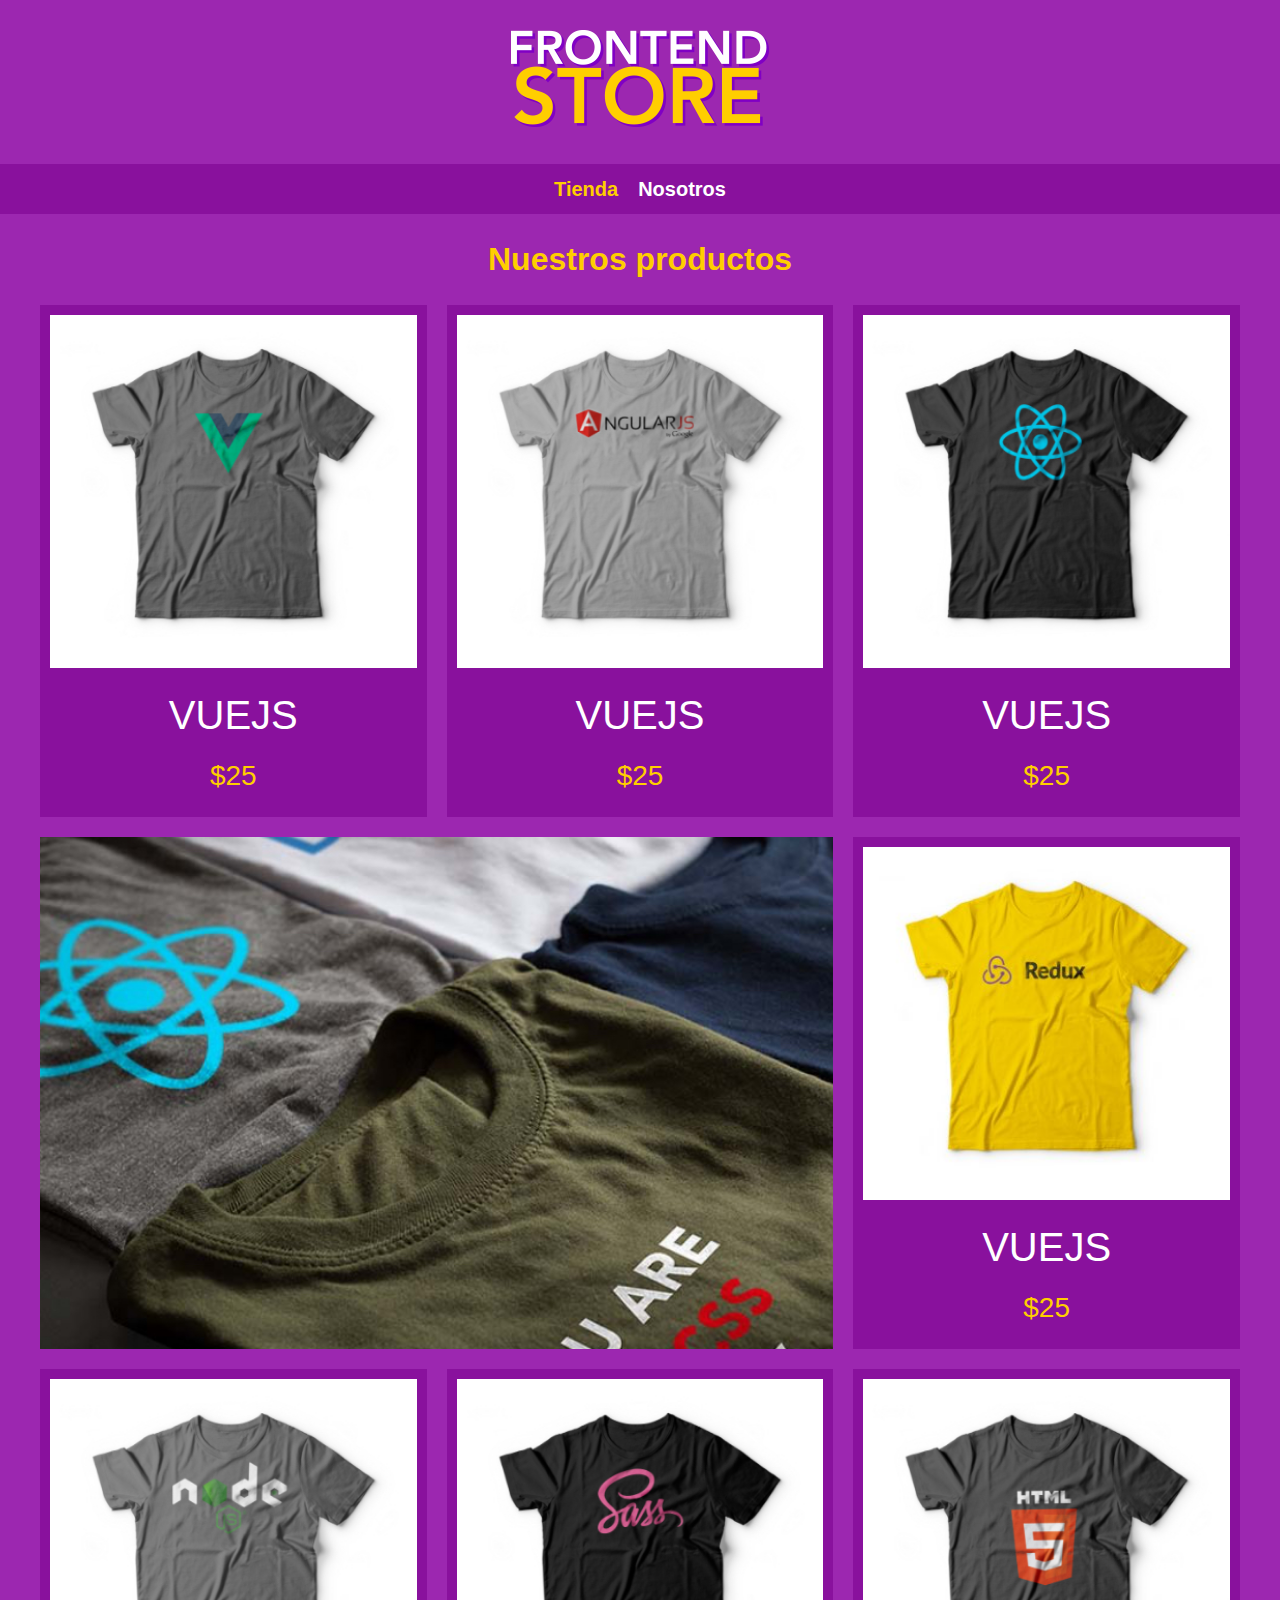
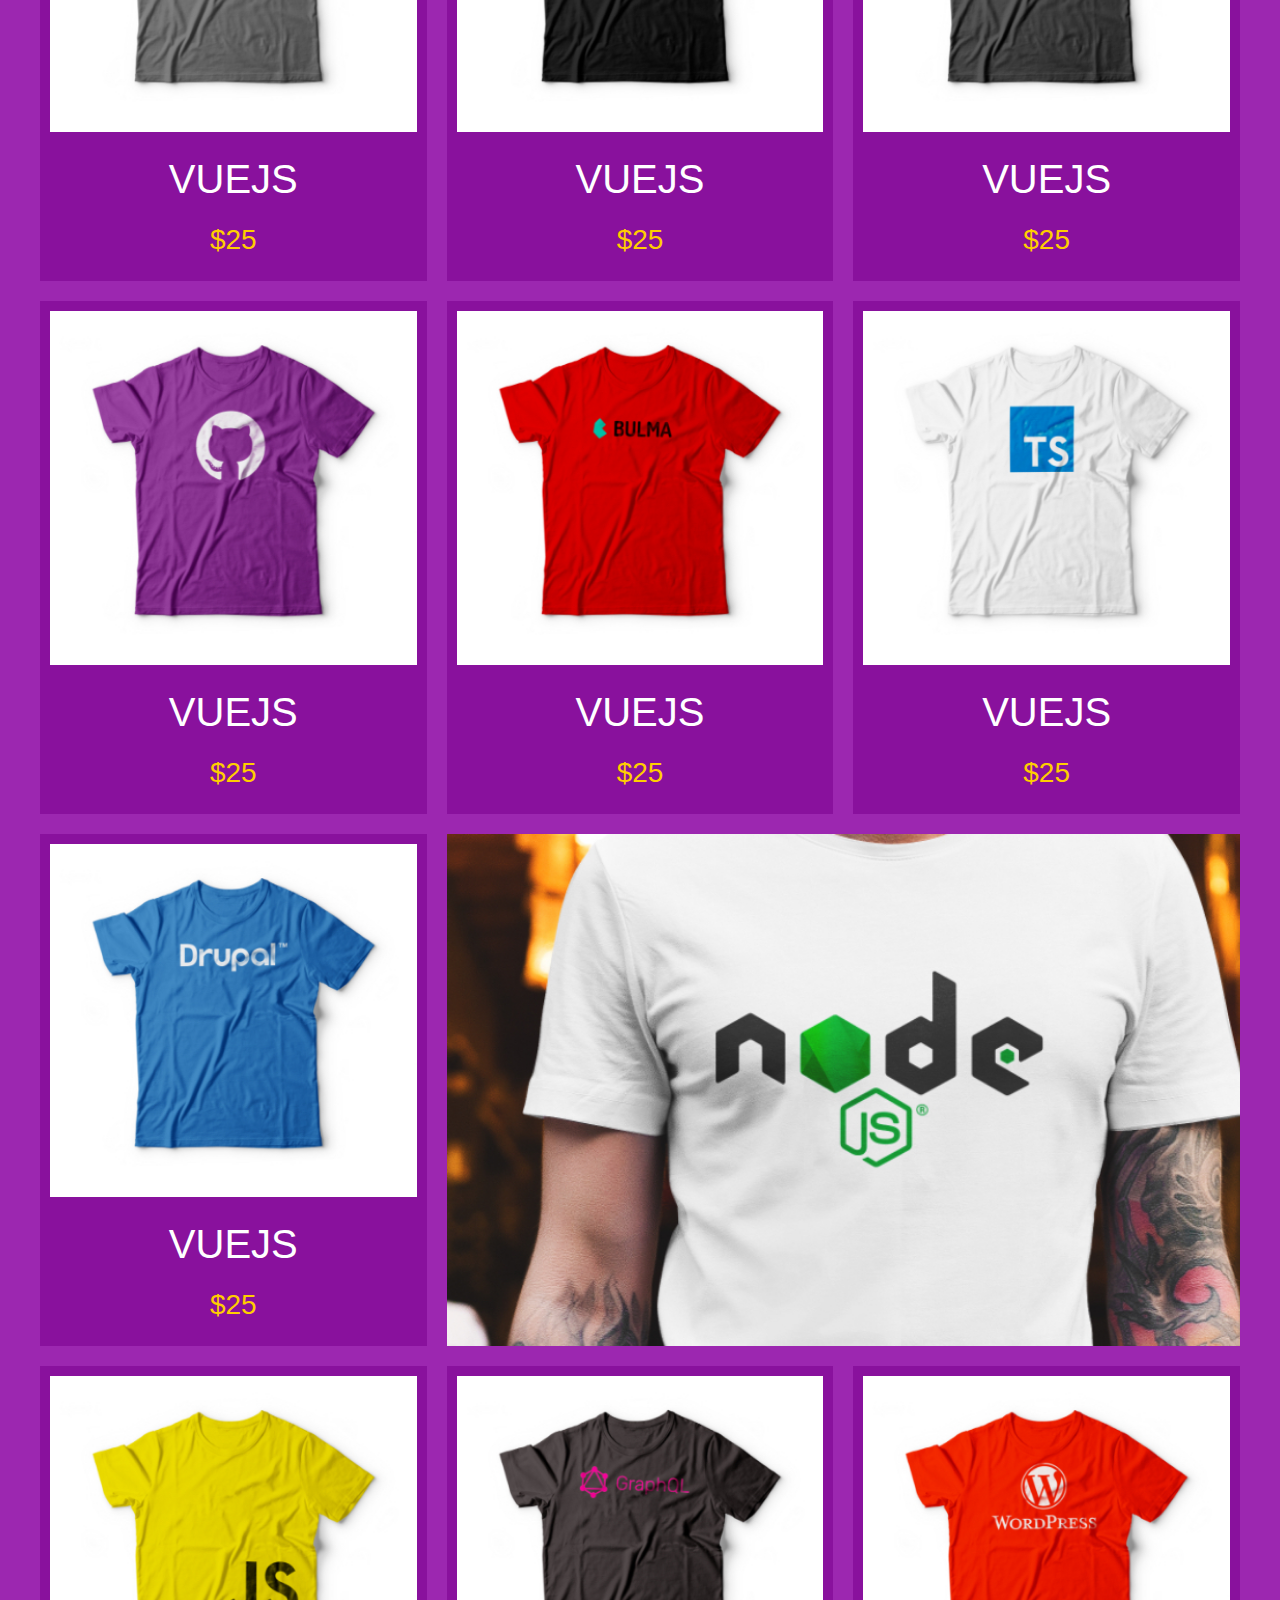
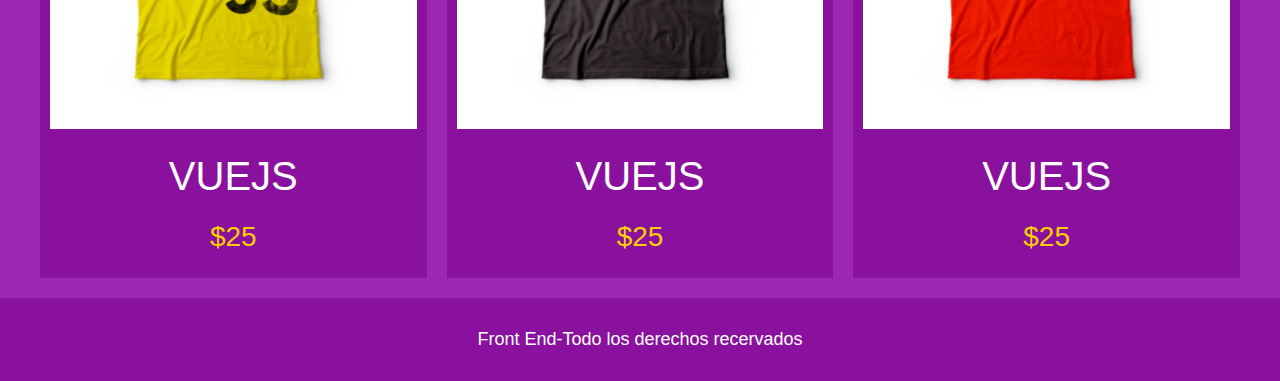
<file: index.html>
<!DOCTYPE html>
<html lang="en">
<head>
    <meta charset="UTF-8">
    <meta http-equiv="X-UA-Compatible" content="IE=edge">
    <meta name="viewport" content="width=device-width, initial-scale=1.0">
    <title>Proyecto-Store-cusco</title>
    <!--  -->
    <link href="https://fonts.googleapis.com/css2?family=Krub:wght@400;700&family=Roboto:ital,wght@0,100;1,100&display=swap" rel="stylesheet">
    <link rel="stylesheet" href="stilos.css">
    <link rel="stylesheet" href="css/normalize.css">
</head>
<body>
    <header class="header">
        <a href="index.html">
            <img class="header__logo" src="img/logo.png" alt="logotipo">
        </a>
    </header>
    <nav class="navegacion">
        <a class="navegacion_enlace navegacion_enlace--activo" href="index.html">Tienda</a>
        <a class="navegacion_enlace" href="nosotros.html">Nosotros</a>
    </nav>
    <main class="contenedor">
        <h1>Nuestros productos</h1>
        <div class="grid">
            <div class="producto">
                <a href="productos.html">
                    <img class="producto-img" src="img/1.jpg" alt="productos">
                    <div class="producto-info">
                        <p class="producto-name">VUEJS</p>
                        <p class="producto-price">$25</p>
                    </div>
                </a>
            </div>
            <!-- fin de producto -->
            <div class="producto">
                <a href="productos.html">
                    <img class="producto-img" src="img/2.jpg" alt="productos">
                    <div class="producto-info">
                        <p class="producto-name">VUEJS</p>
                        <p class="producto-price">$25</p>
                    </div>
                </a>
            </div>
            <!-- fin de producto -->
            <div class="producto">
                <a href="productos.html">
                    <img class="producto-img" src="img/3.jpg" alt="productos">
                    <div class="producto-info">
                        <p class="producto-name">VUEJS</p>
                        <p class="producto-price">$25</p>
                    </div>
                </a>
            </div>
            <!-- fin de producto -->
            <div class="producto">
                <a href="productos.html">
                    <img class="producto-img" src="img/4.jpg" alt="productos">
                    <div class="producto-info">
                        <p class="producto-name">VUEJS</p>
                        <p class="producto-price">$25</p>
                    </div>
                </a>
            </div>
            <!-- fin de producto -->
            <div class="producto">
                <a href="productos.html">
                    <img class="producto-img" src="img/5.jpg" alt="productos">
                    <div class="producto-info">
                        <p class="producto-name">VUEJS</p>
                        <p class="producto-price">$25</p>
                    </div>
                </a>
            </div>
            <!-- fin de producto -->
            <div class="producto">
                <a href="productos.html">
                    <img class="producto-img" src="img/6.jpg" alt="productos">
                    <div class="producto-info">
                        <p class="producto-name">VUEJS</p>
                        <p class="producto-price">$25</p>
                    </div>
                </a>
            </div>
            <!-- fin de producto -->
            <div class="producto">
                <a href="productos.html">
                    <img class="producto-img" src="img/7.jpg" alt="productos">
                    <div class="producto-info">
                        <p class="producto-name">VUEJS</p>
                        <p class="producto-price">$25</p>
                    </div>
                </a>
            </div>
            <!-- fin de producto -->
            <div class="producto">
                <a href="productos.html">
                    <img class="producto-img" src="img/8.jpg" alt="productos">
                    <div class="producto-info">
                        <p class="producto-name">VUEJS</p>
                        <p class="producto-price">$25</p>
                    </div>
                </a>
            </div>
            <!-- fin de producto -->
            <div class="producto">
                <a href="productos.html">
                    <img class="producto-img" src="img/9.jpg" alt="productos">
                    <div class="producto-info">
                        <p class="producto-name">VUEJS</p>
                        <p class="producto-price">$25</p>
                    </div>
                </a>
            </div>
            <!-- fin de producto -->
            <div class="producto">
                <a href="productos.html">
                    <img class="producto-img" src="img/10.jpg" alt="productos">
                    <div class="producto-info">
                        <p class="producto-name">VUEJS</p>
                        <p class="producto-price">$25</p>
                    </div>
                </a>
            </div>
            <!-- fin de producto -->
            <div class="producto">
                <a href="productos.html">
                    <img class="producto-img" src="img/11.jpg" alt="productos">
                    <div class="producto-info">
                        <p class="producto-name">VUEJS</p>
                        <p class="producto-price">$25</p>
                    </div>
                </a>
            </div>
            <!-- fin de producto -->
            <div class="producto">
                <a href="productos.html">
                    <img class="producto-img" src="img/12.jpg" alt="productos">
                    <div class="producto-info">
                        <p class="producto-name">VUEJS</p>
                        <p class="producto-price">$25</p>
                    </div>
                </a>
            </div>
            <!-- fin de producto -->
            <div class="producto">
                <a href="productos.html">
                    <img class="producto-img" src="img/13.jpg" alt="productos">
                    <div class="producto-info">
                        <p class="producto-name">VUEJS</p>
                        <p class="producto-price">$25</p>
                    </div>
                </a>
            </div>
            <!-- fin de producto -->
            <div class="producto">
                <a href="productos.html">
                    <img class="producto-img" src="img/14.jpg" alt="productos">
                    <div class="producto-info">
                        <p class="producto-name">VUEJS</p>
                        <p class="producto-price">$25</p>
                    </div>
                </a>
            </div>
            <!-- fin de producto -->
            <div class="grafico grafico--camisas"></div>
            <div class="grafico grafico--nodes"></div>
        </div>
    </main>

    <!-- fooder -->
    <footer class="fooder">
        <p class="fooder__text">Front End-Todo los derechos recervados</p>
    </footer>
</body>
</html>
</file>
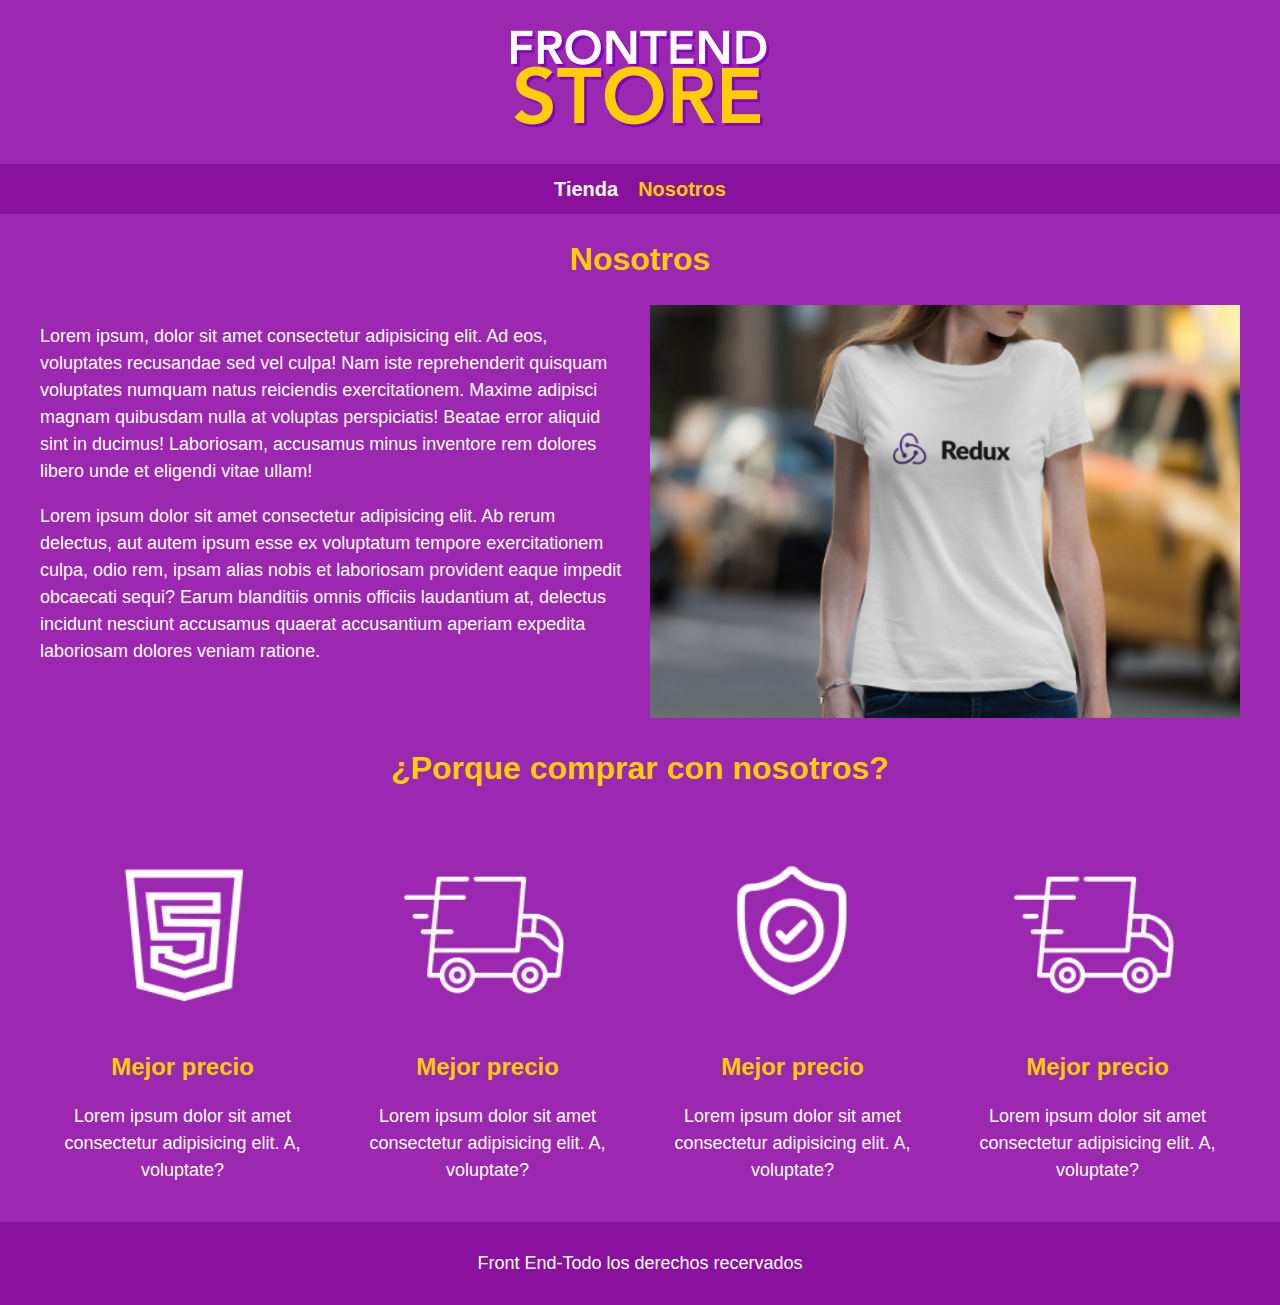
<file: nosotros.html>
<!DOCTYPE html>
<html lang="en">
<head>
    <meta charset="UTF-8">
    <meta http-equiv="X-UA-Compatible" content="IE=edge">
    <meta name="viewport" content="width=device-width, initial-scale=1.0">
    <title>Proyecto-Store-cusco</title>
    <!--  -->
    <link href="https://fonts.googleapis.com/css2?family=Krub:wght@400;700&family=Roboto:ital,wght@0,100;1,100&display=swap" rel="stylesheet">
    <link rel="stylesheet" href="stilos.css">
    <link rel="stylesheet" href="css/normalize.css">
</head>
<body>
    <header class="header">
        <a href="index.html">
            <img class="header__logo" src="img/logo.png" alt="logotipo">
        </a>
    </header>
    <nav class="navegacion">
        <a class="navegacion_enlace" href="index.html">Tienda</a>
        <a class="navegacion_enlace navegacion_enlace--activo" href="nosotros.html">Nosotros</a>
    </nav>
    <main class="contenedor">
        <h1>Nosotros</h1>
        <div class="nosotros">
            <div class="nosotros--contenido">
                <p>Lorem ipsum, dolor sit amet consectetur adipisicing elit. Ad eos, voluptates recusandae 
                    sed vel culpa! Nam iste reprehenderit quisquam voluptates numquam natus reiciendis exercitationem. 
                    Maxime adipisci magnam quibusdam nulla at voluptas perspiciatis! Beatae error aliquid sint in ducimus! 
                    Laboriosam, accusamus minus inventore rem dolores libero 
                    unde et eligendi vitae ullam!
                </p>
                <p>Lorem ipsum dolor sit amet consectetur adipisicing elit. Ab rerum delectus,
                     aut autem ipsum esse ex voluptatum tempore exercitationem culpa, odio rem, ipsam 
                     alias nobis et laboriosam provident eaque impedit obcaecati sequi? Earum 
                     blanditiis omnis officiis laudantium at, delectus incidunt nesciunt accusamus
                      quaerat accusantium aperiam 
                    expedita laboriosam dolores veniam ratione.
                </p>
            </div>
            <img class="nosotros-img" src="img/nosotros.jpg" alt="">
        </div>
    </main>
    <section class="contenedor comprar">
        <h2 class="comprar--titulo">¿Porque comprar con nosotros?</h2>
        <div class="bloques">
            <div class="bloque">
                <img  class="bloque__imagen" src="img/icono_2.png" alt="">
                <h3 class="bloque-titulo"> Mejor precio</h3>
                <p>Lorem ipsum dolor sit amet consectetur adipisicing elit. A, voluptate?</p>
            </div><!-- bloque -->
            <div class="bloque">
                <img class="bloque__imagen" src="img/icono_3.png" alt="">
                <h3 class="bloque-titulo"> Mejor precio</h3>
                <p>Lorem ipsum dolor sit amet consectetur adipisicing elit. A, voluptate?</p>
            </div><!-- bloque -->
            <div class="bloque">
                <img class="bloque__imagen" src="img/icono_4.png" alt="">
                <h3 class="bloque-titulo"> Mejor precio</h3>
                <p>Lorem ipsum dolor sit amet consectetur adipisicing elit. A, voluptate?</p>
            </div><!-- bloque -->
            <div class="bloque">
                <img class="bloque__imagen" src="img/icono_3.png" alt="">
                <h3 class="bloque-titulo"> Mejor precio</h3>
                <p>Lorem ipsum dolor sit amet consectetur adipisicing elit. A, voluptate?</p>
            </div><!-- bloque -->
        </div><!-- bloques -->
    </section>

    <!-- fooder -->
    <footer class="fooder">
        <p class="fooder__text">Front End-Todo los derechos recervados</p>
    </footer>
</body>
</html>
</file>
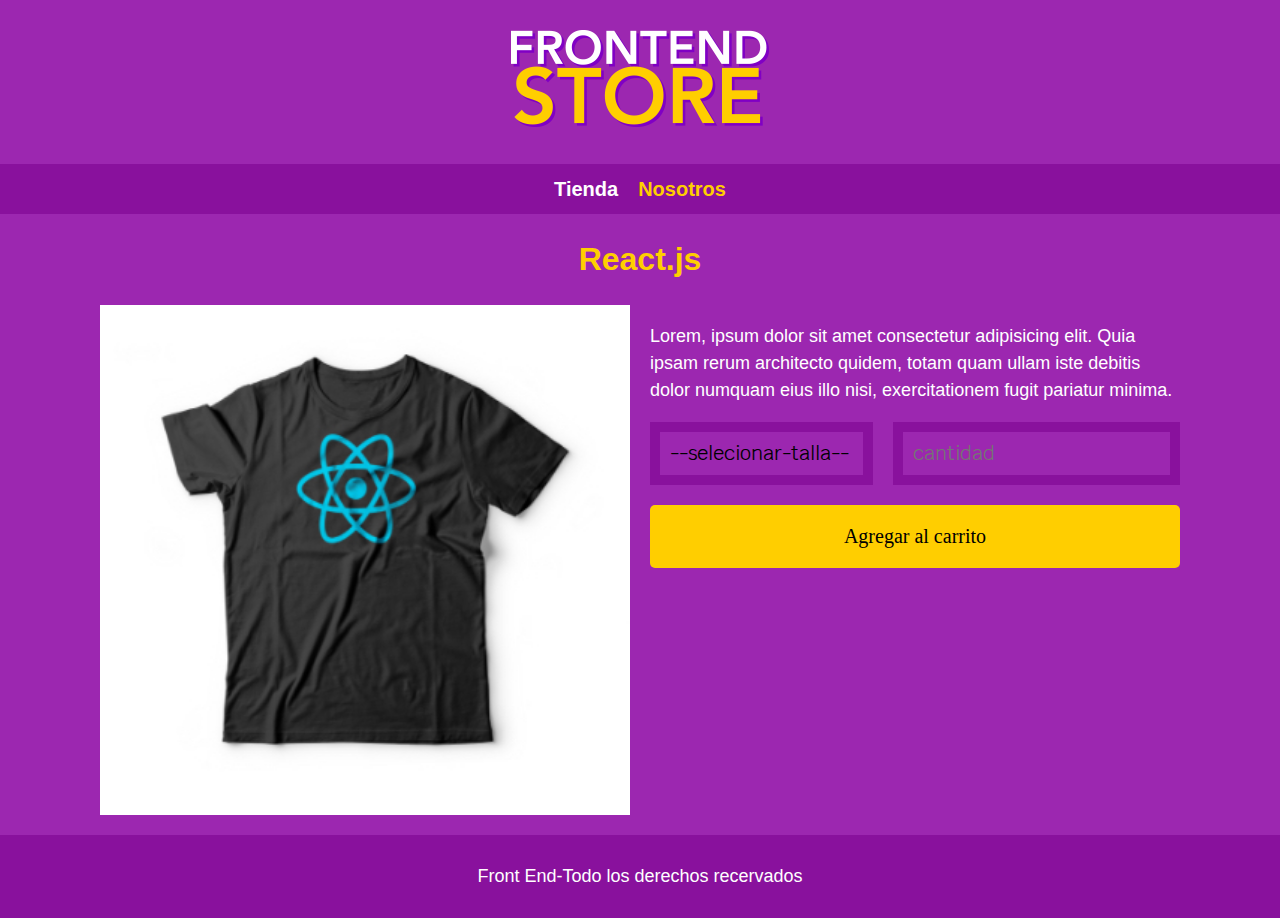
<file: productos.html>
<!DOCTYPE html>
<html lang="en">
<head>
    <meta charset="UTF-8">
    <meta http-equiv="X-UA-Compatible" content="IE=edge">
    <meta name="viewport" content="width=device-width, initial-scale=1.0">
    <title>Proyecto-Store-cusco</title>
    <!--  -->
    <link href="https://fonts.googleapis.com/css2?family=Krub:wght@400;700&family=Roboto:ital,wght@0,100;1,100&display=swap" rel="stylesheet">
    <link rel="stylesheet" href="stilos.css">
    <link rel="stylesheet" href="css/normalize.css">
</head>
<body>
    <header class="header">
        <a href="index.html">
            <img class="header__logo" src="img/logo.png" alt="logotipo">
        </a>
    </header>
    <nav class="navegacion">
        <a class="navegacion_enlace" href="index.html">Tienda</a>
        <a class="navegacion_enlace navegacion_enlace--activo" href="nosotros.html">Nosotros</a>
    </nav>
    <main class="contenedor">
        <h1>React.js</h1>
        <div class="camisa">
            <img class="camisa-img" src="img/3.jpg" alt="">
            <div class="camisa__contenido">
                <p>Lorem, ipsum dolor sit amet consectetur adipisicing elit. Quia ipsam rerum 
                    architecto quidem, totam quam ullam iste debitis dolor numquam eius illo nisi,
                     exercitationem fugit pariatur minima.
                </p>
                <form class="formulario">
                    <select class="formulario__campo">
                        <option value="" disabled selected>--selecionar-talla--</option>
                        <option value="">pequeña</option>
                        <option value="">mediana</option>
                        <option value="">Grande</option>
                    </select>
                    <input class="formulario__campo" type="number" placeholder="cantidad" min="1">
                    <input class="formulario__submit" type="submit" value="Agregar al carrito">
                </form>
            </div>
        </div>
    </main>

    <!-- fooder -->
    <footer class="fooder">
        <p class="fooder__text">Front End-Todo los derechos recervados</p>
    </footer>
</body>
</html>
</file>
<file: stilos.css>
:root{
    --primario:#9c27b0;
    --primario-oscuro:#89119d;
    --secundario:#ffce00;
    --secundario-oscuro:rgb(233,287,2);
    --blaco:#fff;
    --negro:#000;
}
html{
    box-sizing: border-box;
    font-size: 62.5%;
}
/*  */
*, *:after, *:before{
    box-sizing: inherit;
}
body{
    background-color: var(--primario);
    font-family: 'Krub', sans-serif;
    font-size: 1.6rem;
    line-height: 1.5;
}
p{
    font-size: 1.8rem;
    font-family: Arial, Helvetica, sans-serif;
    color: var(--blaco);
}
a{
    text-decoration: none;
}
img{
    width: 100%;
}
.contenedor{
    max-width: 120rem;
    margin:0 auto;
}
h1,h2,h3{
    text-align: center;
    font-family: Arial, Helvetica, sans-serif ;
}
h1{
    font-size: 4rem;
    color: var(--secundario);
}
h2{
    font-size: 3.2rem;
    color: var(--secundario);
}
h3{
    font-size: 2.4rem;
    color: var(--secundario);
}
.header{
    display: flex;
    justify-content: center;
}
.header__logo{
    margin: 3rem 0;
}
/* navegacion */
.navegacion{
    background-color: var(--primario-oscuro);
    padding: 1rem 0;
    display: flex;
    justify-content: center;
}
.navegacion_enlace{
    font-family: Arial, Helvetica, sans-serif;
    font-weight: bold;
    margin: 0 10px;
    color: #fff;
    font-size: 2rem;
}
.navegacion_enlace--activo,
.navegacion_enlace:hover{
    color: var(--secundario);
}

/* fooder */
.fooder{
    background-color: var(--primario-oscuro);
    padding: 1rem 0;
    margin-top: 2rem;
}
.fooder__text{
    font-family: 'Segoe UI', Tahoma, Geneva, Verdana, sans-serif;
    text-align: center;
}
/* grid */
.grid{
    display: grid;
    gap: 2rem;
}
@media (min-width: 768px ) {
    .grid{
        grid-template-columns: repeat(3,1fr);
        }
}
/* productos */
.producto{
    background-color: var(--primario-oscuro);
    padding: 1rem;
}
.producto-img{
   /*  width: 100%; */
}
.producto-info{

}
.producto-name{
    font-size: 4rem;
}
.producto-price{
    font-size: 2.8rem;
    color: var(--secundario);
}
.producto-name,
.producto-price{
    font-family: Arial, Helvetica, sans-serif;
    margin: 1rem 0;
    text-align: center;
}
.grafico{
    min-height: 30rem;
    background-repeat: no-repeat;
    background-size: cover;
    grid-column: 1/3;
}
.grafico--camisas{
    grid-row: 2/3;
    background-image: url(img/grafico1.jpg);
}
.grafico--nodes{
    background-image: url(img/grafico2.jpg);
    grid-row: 8/9;
}
@media (min-width: 768px ) {
    .grafico--nodes{
        grid-row: 5/6;
        grid-column: 2/4;
    }
}
/* nosotros */
.nosotros{
    display: grid;
    grid-template-rows:repeat(2,auto) ;
}
/* Nosotros */
@media (min-width: 768px ){
    .nosotros{
        display: grid;
        grid-template-columns: repeat(2,1fr);
        column-gap: 2rem;
    }
}
.nosotros--contenido{

}
.nosotros-img{
    grid-row:1/2 ;
/*     width: 100%; */
}
@media (min-width: 768px ){
    .nosotros-img{
        grid-column: 2/3;
    }
}
.bloques{
    display: grid;
    grid-template-columns:repeat(2,1fr);
    gap: 2rem;
}
@media (min-width: 768px ){
    .bloques{
        grid-template-columns:repeat(4,1fr);
    }
}

.bloque{
    text-align: center;
}
.bloque__imagen{
    width: 100%;
}
.bloque-titulo{
    margin: 0;
}
/* pagina del producto */
@media (min-width: 768px ){
    .camisa{
        display: grid;
        grid-template-columns: repeat(2,1fr);
        column-gap: 2rem;
    }
}
.formulario{
    display: grid;
    grid-template-columns: repeat(2,1fr);
    gap: 2rem;
}
.formulario__campo{
    border: 1rem solid var(--primario-oscuro);
    background-color: transparent;
    color: var(--negro);
    font-size: 2rem;
    padding: 1rem;
    appearance: none;
}
.formulario__submit{
    background-color: var(--secundario);
    border: none;
    font-size: 2rem;
    font-family: Georgia, 'Times New Roman', Times, serif;
    padding: 2rem;
    border-radius: .5rem;
    transition: background-color .3s ease;
    grid-column: 1/3;
}
.formulario__submit:hover{
    cursor: pointer;
    background-color: var(--secundario-oscuro);
}
.camisa{
    max-width: 90%;
    margin: 0 auto;
}
</file>
